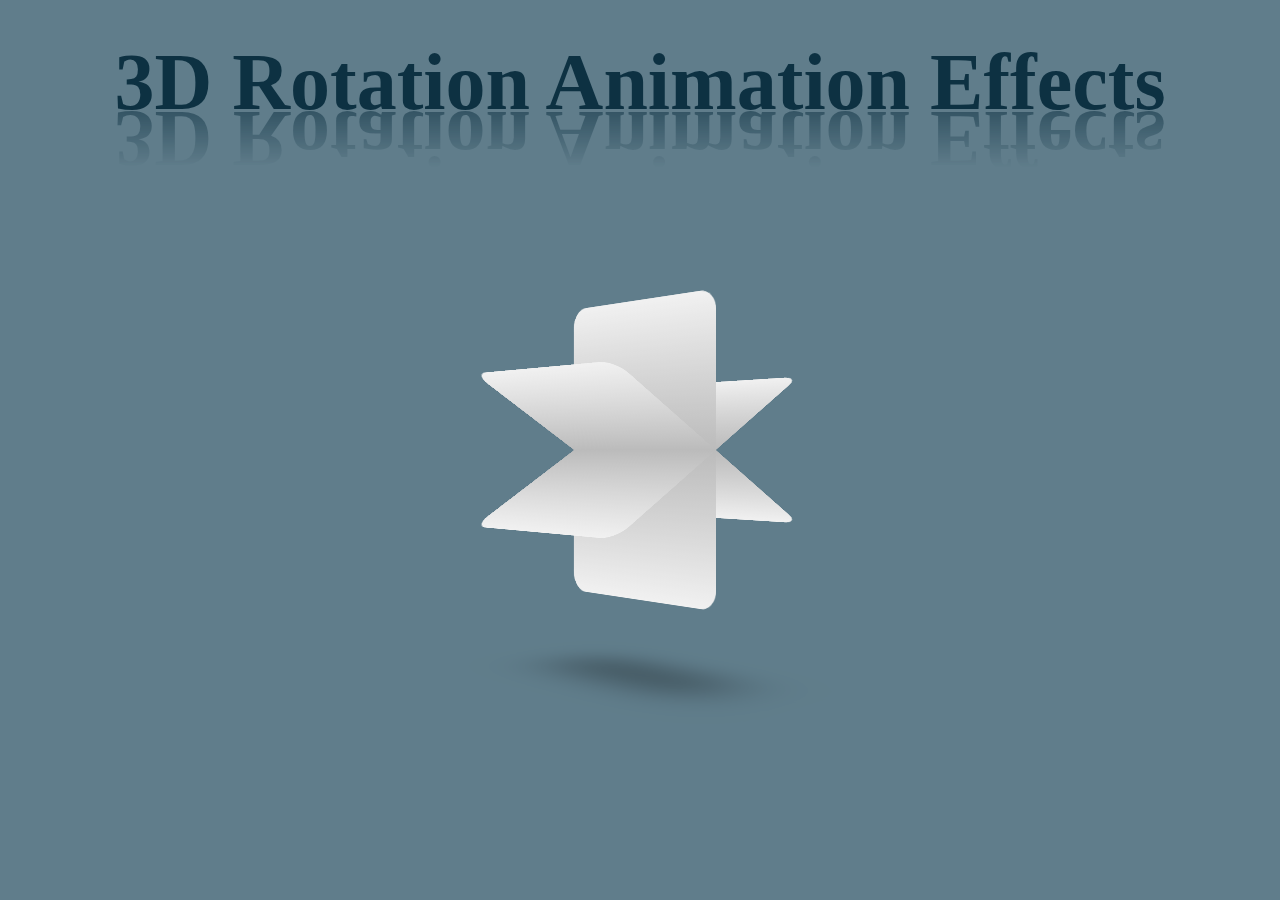
<file: 3DRotationAnimationEffects/index.html>
<!DOCTYPE html>
<html lang="en">

<head>
    <meta charset="UTF-8">
    <meta name="viewport" content="width=device-width, initial-scale=1.0">
    <title>3D Rotation Animation Effects</title>
    <link rel="stylesheet" href="./style.css">
</head>

<body>
    <div class="header">
        <h1>3D Rotation Animation Effects</h1>
    </div>
    <div class="box">
        <div>
            <span></span>
            <span></span>
            <span></span>
            <span></span>
        </div>
    </div>

</body>

</html>
</file>
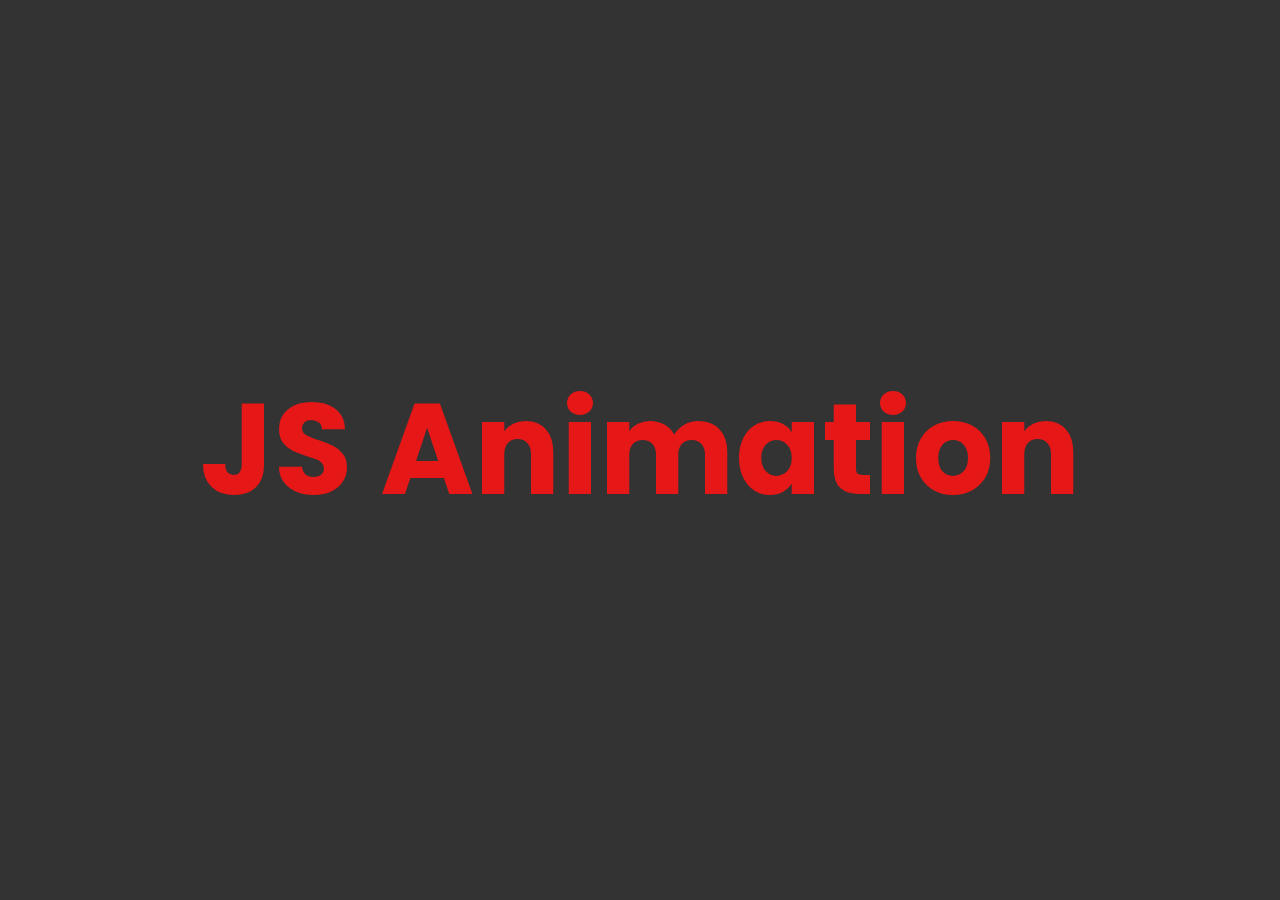
<file: AnimatedBackgroundImage/index.html>
<!DOCTYPE html>
<html lang="en">

<head>
    <meta charset="UTF-8">
    <meta name="viewport" content="width=device-width, initial-scale=1.0">
    <title>Animated Background Image</title>
    <link rel="stylesheet" href="./style.css" />
    <!-- <style>
        body {
            height: 100vh;
            width: 100%;
            background: url('https://img.freepik.com/free-photo/fuji-mountain-kawaguchiko-lake-morning-autumn-seasons-fuji-mountain-yamanachi-japan_335224-102.jpg?w=1060&t=st=1712760917~exp=1712761517~hmac=767541720f9d8b59d0a1ebf31272c13e6f20c5b89d027358aa76444a76a78204');
            background-attachment: fixed;
            background-position: center;
            background-repeat: no-repeat;
            background-size: cover;
        }
    </style> -->
</head>

<body>
    <section>
        <h2>JS Animation</h2>
        <div class="banner">
            <div class="blocks"></div>
        </div>
    </section>
    <script>
        const banner = document.getElementsByClassName('banner')[0];
        const blocks = document.getElementsByClassName('blocks');
        for (var i = 1; i < 400; i++) {
            banner.innerHTML += `<div class="blocks"></div>`;
            blocks[i].style.animationDelay = `${i * 0.05}s`;
        }
    </script>
</body>

</html>
</file>
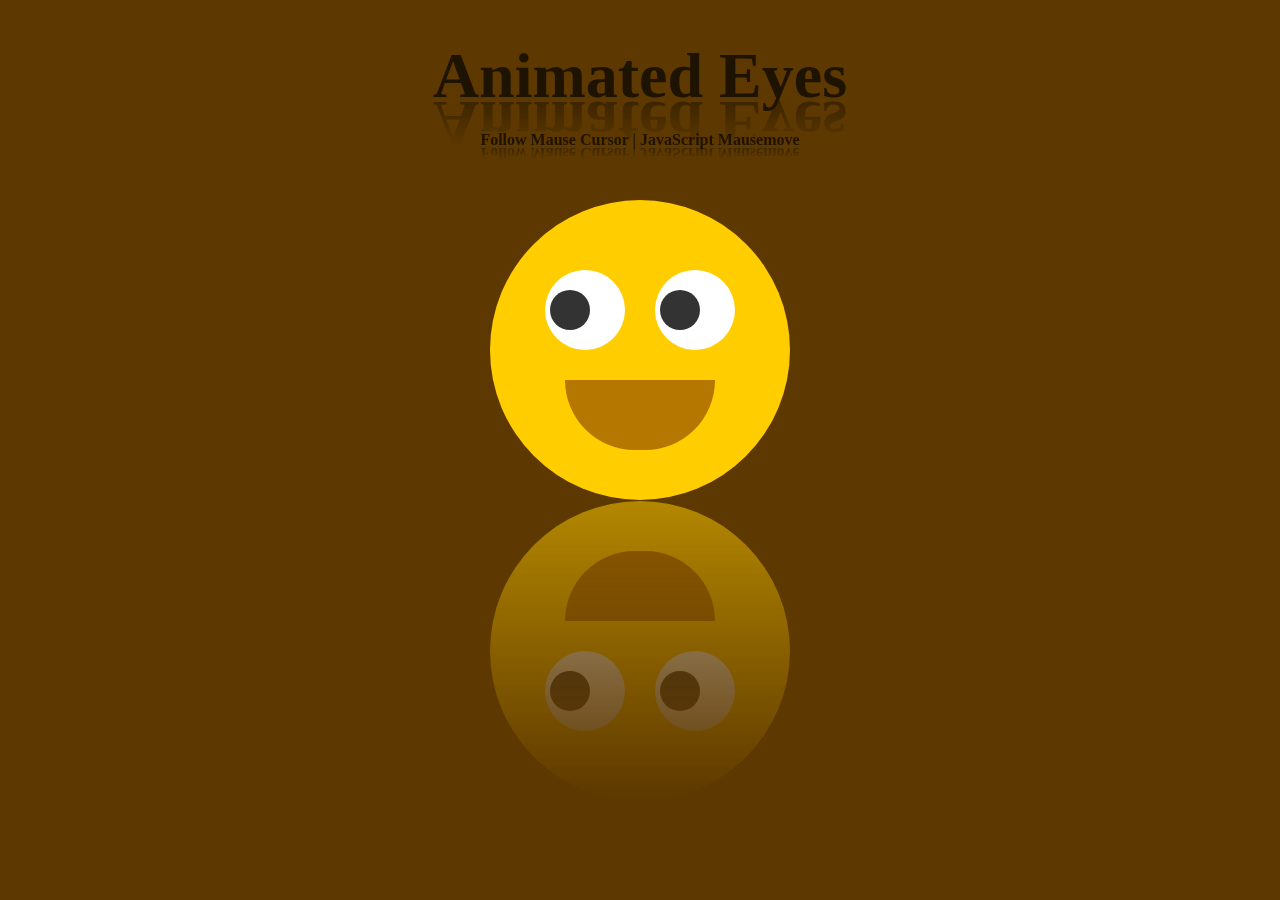
<file: AnimatedEyes/index.html>
<!DOCTYPE html>
<html lang="en">

<head>
    <meta charset="UTF-8">
    <meta name="viewport" content="width=device-width, initial-scale=1.0">
    <title> Animated Eyes</title>
    <link rel="stylesheet" href="./style.css" />
</head>

<body>
    <div class="header">
        <h1>Animated Eyes</h1>
        <p>Follow Mause Cursor | JavaScript Mausemove</p>
    </div>
    <div class="face">
        <div class="eyes">
            <div class="eye"></div>
            <div class="eye"></div>
        </div>
    </div>

    <script>
        document.querySelector('body').addEventListener('mousemove', eyeball);
        function eyeball() {
            var eye = document.querySelectorAll('.eye');
            eye.forEach(function (eye) {
                let x = (eye.getBoundingClientRect().left) + (eye.clientWidth / 2);
                let y = (eye.getBoundingClientRect().top) + (eye.clientHeight / 2);
                let radian = Math.atan2(event.pageX - x, event.pageY - y);
                let rot = (radian * (180 / Math.PI) * -1) + 270;
                eye.style.transform = 'rotate(' + rot + 'deg)'
            })
        }
    </script>

</body>

</html>
</file>
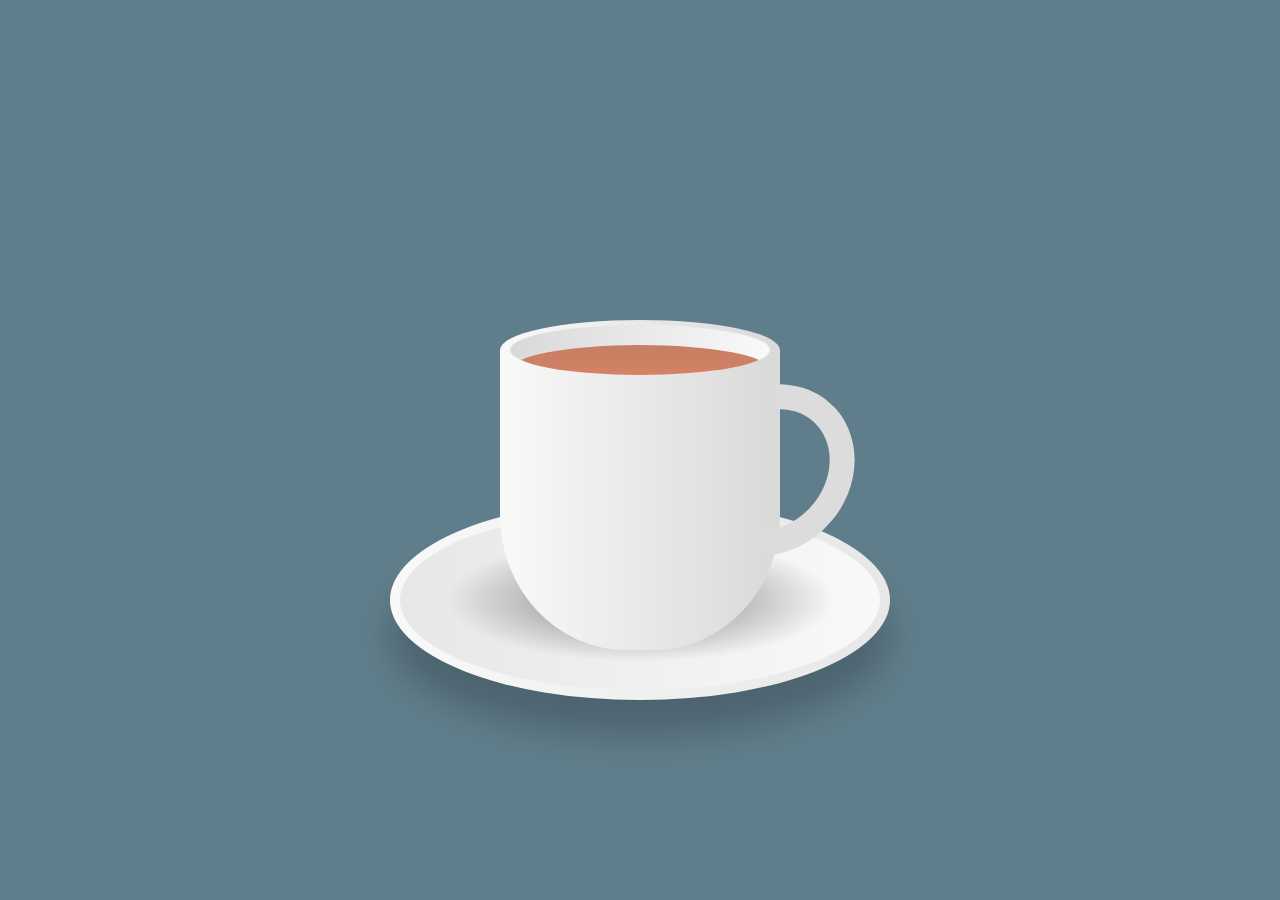
<file: AnimatedHotCupofTea/index.html>
<!DOCTYPE html>
<html lang="en">

<head>
    <meta charset="UTF-8">
    <meta name="viewport" content="width=device-width, initial-scale=1.0">
    <title>Animated Hot Cup of Tea</title>
    <link rel="stylesheet" href="./style.css">
</head>

<body>
    <div class="container" draggable="true">
        <div class="plate"></div>
        <div class="cup">
            <div class="top">
                <div class="vapour">
                    <span style="--i:1;"></span>
                    <span style="--i:3;"></span>
                    <span style="--i:16;"></span>
                    <span style="--i:5;"></span>
                    <span style="--i:13;"></span>
                    <span style="--i:20;"></span>
                    <span style="--i:6;"></span>
                    <span style="--i:7;"></span>
                    <span style="--i:10;"></span>
                    <span style="--i:8;"></span>
                    <span style="--i:17;"></span>
                    <span style="--i:11;"></span>
                    <span style="--i:12;"></span>
                    <span style="--i:2;"></span>
                    <span style="--i:14;"></span>
                    <span style="--i:9;"></span>
                    <span style="--i:15;"></span>
                    <span style="--i:4;"></span>
                    <span style="--i:19;"></span>
                    <span style="--i:18;"></span>
                </div>
                <div class="circle">
                    <div class="tea"></div>
                </div>
            </div>
            <div class="handle">

            </div>
        </div>
    </div>
</body>

</html>
</file>
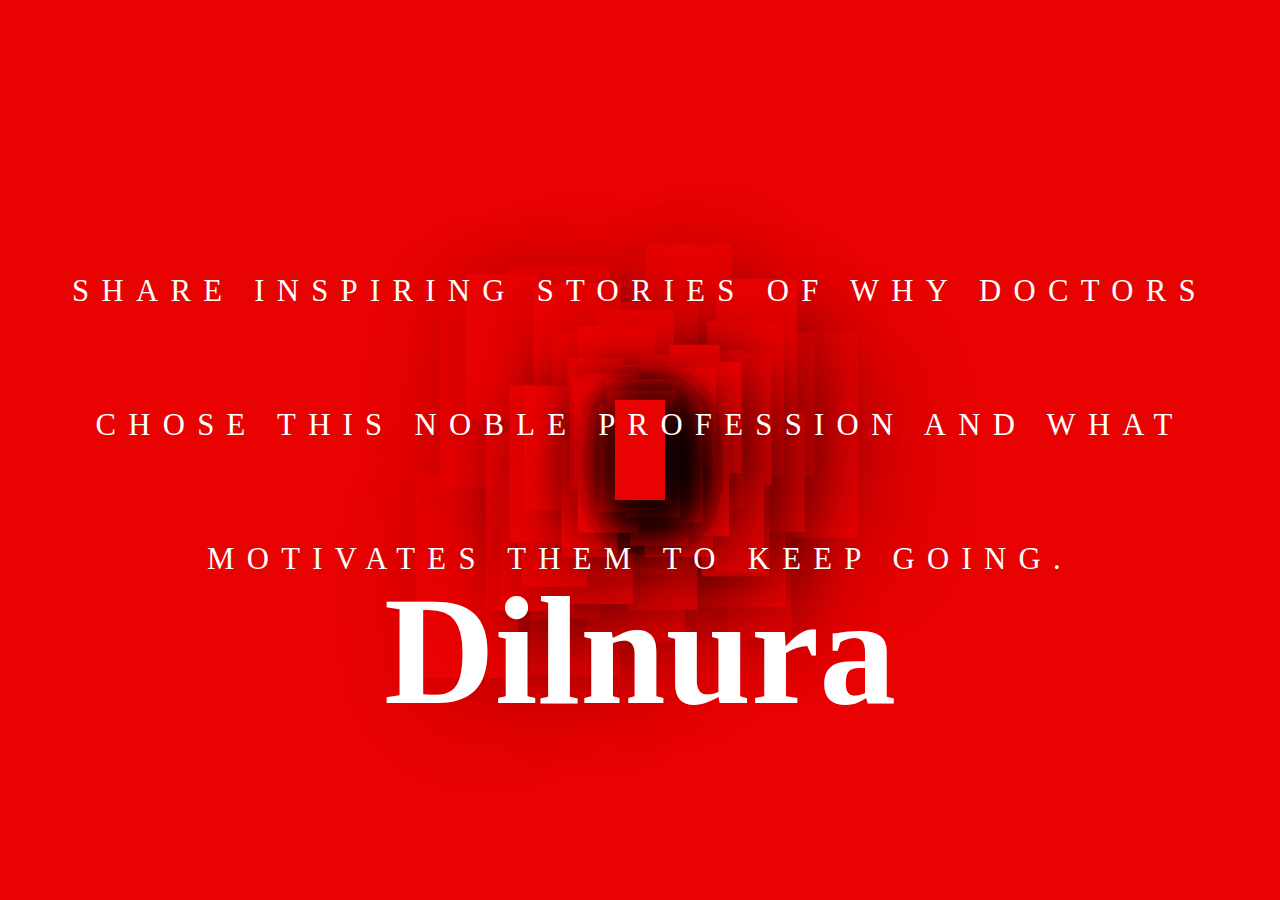
<file: BackgroundAnimationEffect/index.html>
<!DOCTYPE html>
<html lang="en">

<head>
    <meta charset="UTF-8">
    <meta name="viewport" content="width=device-width, initial-scale=1.0">
    <title>Animation Background Effect</title>
    <link rel="stylesheet" href="./style.css">
</head>

<body>
    <div class="container">
        <h2><span>Share inspiring stories of why doctors chose this noble profession and what motivates them to keep going.</span> <br>Dilnura</h2>
    </div>

    <script src="./anime.min.js"></script>
    <script>
        const container = document.querySelector('.container');
        for (var i = 0; i <= 100; i++) {
            const block = document.createElement('div');
            block.classList.add('block');
            container.appendChild(block);
        }

        function animateBlock() {
            anime({
                targets: '.block',
                translateX: function () {
                    return anime.random(-700, 700)
                },
                translateY: function () {
                    return anime.random(-500, 500)
                },
                scale: function () {
                    return anime.random(1, 5)
                },
                easing: 'linear',
                duration: 3000,
                delay: anime.stagger(10),
                complete: animateBlock,
            })
        }
        animateBlock();
    </script>
</body>

</html>
</file>
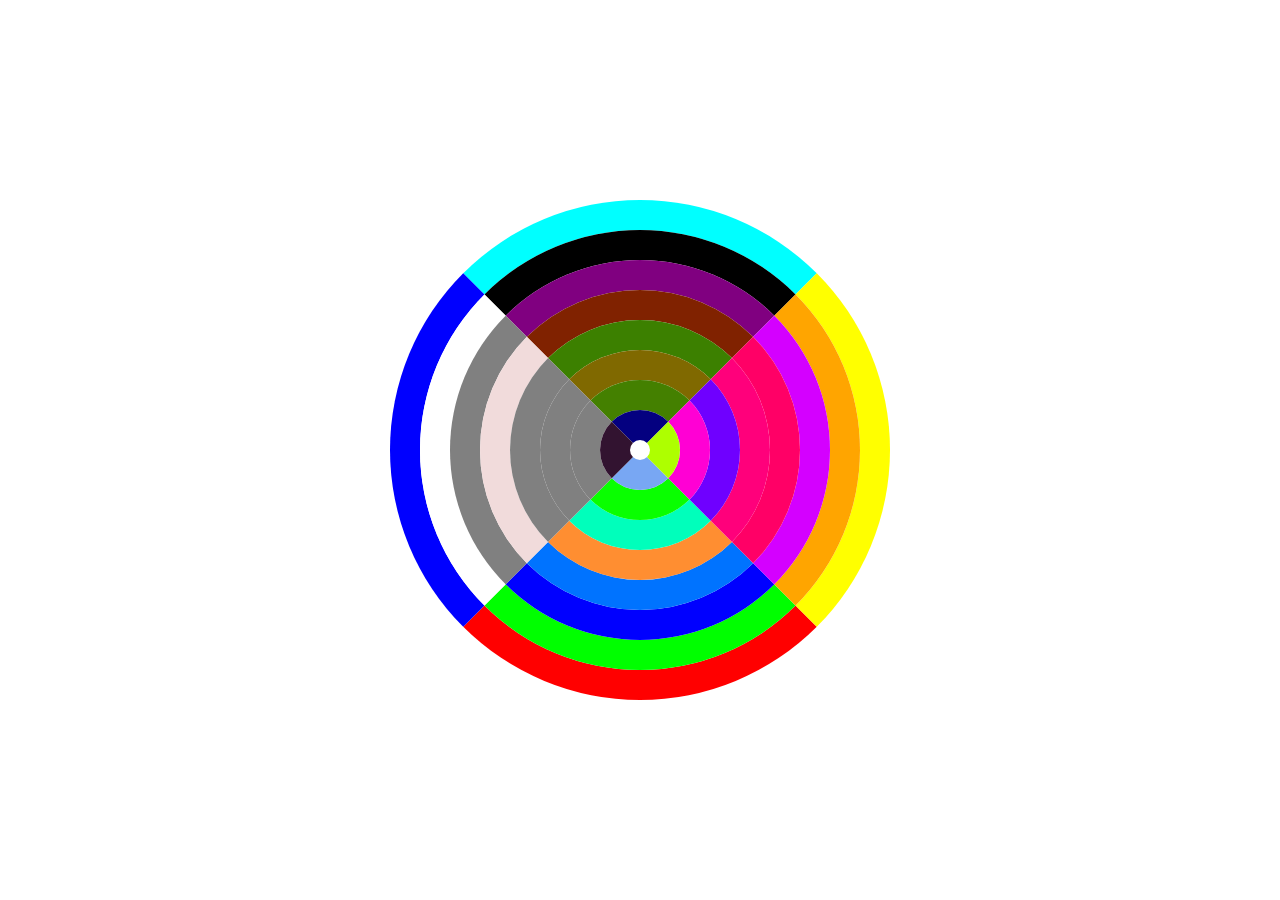
<file: ColorfullSpinner/index.html>
<!DOCTYPE html>
<html lang="en">

<head>
    <meta charset="UTF-8">
    <meta name="viewport" content="width=device-width, initial-scale=1.0">
    <title>Document</title>
    <link rel="stylesheet" href="./style.css">
</head>

<body>
    <div class="container">
        <span></span>
        <span></span>
        <span></span>
        <span></span>
        <span></span>
        <span></span>

        <span></span>
        <span></span>

    </div>

</body>

</html>
</file>
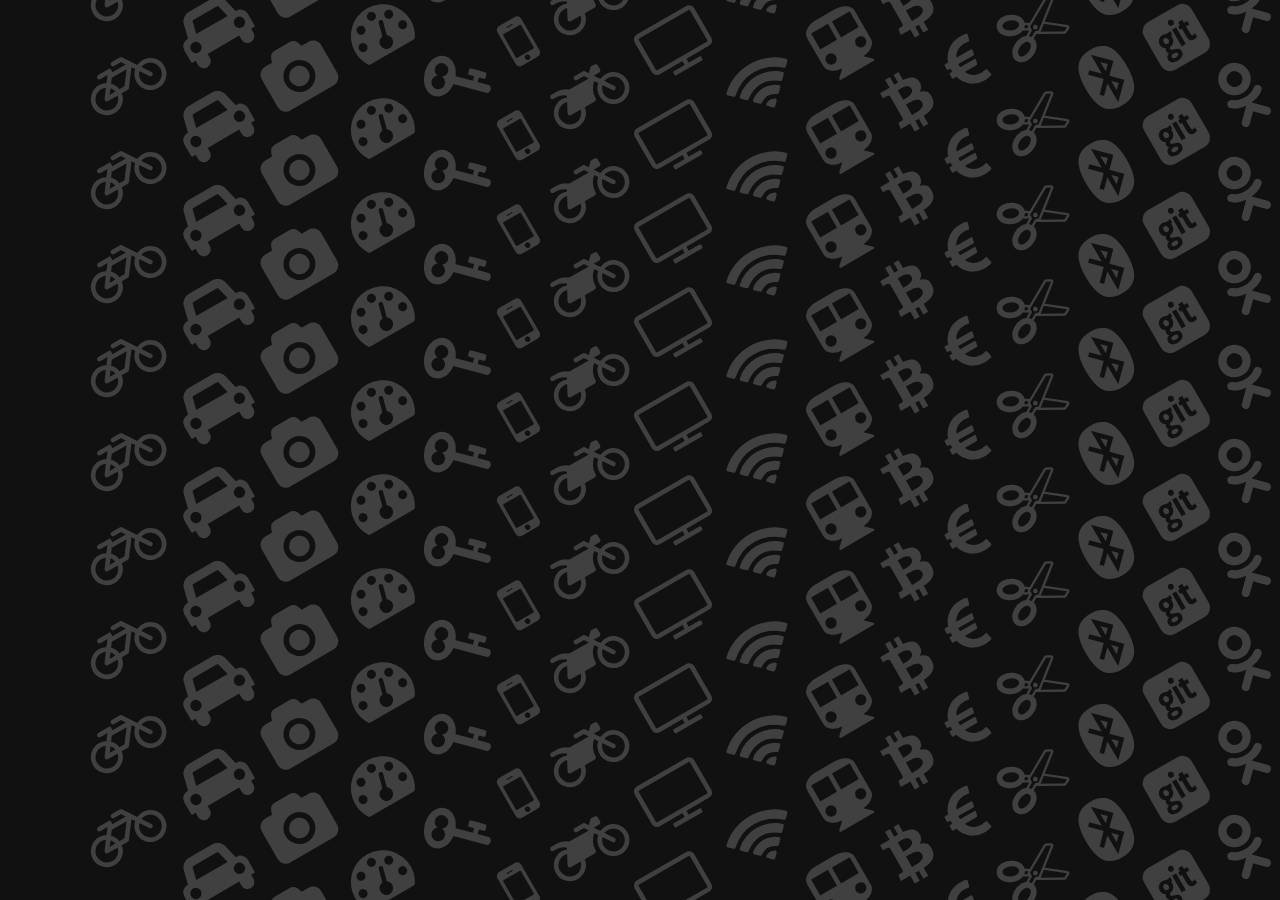
<file: IconBackgroundAnimationEffect/index.html>
<!DOCTYPE html>
<html lang="en">

<head>
    <meta charset="UTF-8">
    <meta name="viewport" content="width=device-width, initial-scale=1.0">
    <title>Font Awsome Icon Background Animation</title>
    <link rel="stylesheet" href="./style.css">
    <link href="https://maxcdn.bootstrapcdn.com/font-awesome/4.2.0/css/font-awesome.min.css" rel="stylesheet">


</head>

<body>
    <section>
        <div class="row">
            <div>
                <i class="fa fa-bicycle" aria-hidden="true"></i>
                <i class="fa fa-car" aria-hidden="true"></i>
                <i class="fa fa-camera" aria-hidden="true"></i>
                <i class="fa fa-tachometer" aria-hidden="true"></i>
                <i class="fa fa-key" aria-hidden="true"></i>
                <i class="fa fa-mobile" aria-hidden="true"></i>
                <i class="fa fa-motorcycle" aria-hidden="true"></i>
                <i class="fa fa-television" aria-hidden="true"></i>
                <i class="fa fa-wifi" aria-hidden="true"></i>
                <i class="fa fa-subway" aria-hidden="true"></i>
                <i class="fa fa-btc" aria-hidden="true"></i>
                <i class="fa fa-eur" aria-hidden="true"></i>
                <i class="fa fa-scissors" aria-hidden="true"></i>
                <i class="fa fa-bluetooth" aria-hidden="true"></i>
                <i class="fa fa-git-square" aria-hidden="true"></i>
                <i class="fa fa-odnoklassniki" aria-hidden="true"></i>
                <i class="fa fa-usb" aria-hidden="true"></i>
                <i class="fa fa-sun-o" aria-hidden="true"></i>
                <i class="fa fa-rss" aria-hidden="true"></i>
                <i class="fa fa-id-card-o" aria-hidden="true"></i>
            </div>


            <div>
                <i class="fa fa-bicycle" aria-hidden="true"></i>
                <i class="fa fa-car" aria-hidden="true"></i>
                <i class="fa fa-camera" aria-hidden="true"></i>
                <i class="fa fa-tachometer" aria-hidden="true"></i>
                <i class="fa fa-key" aria-hidden="true"></i>
                <i class="fa fa-mobile" aria-hidden="true"></i>
                <i class="fa fa-motorcycle" aria-hidden="true"></i>
                <i class="fa fa-television" aria-hidden="true"></i>
                <i class="fa fa-wifi" aria-hidden="true"></i>
                <i class="fa fa-subway" aria-hidden="true"></i>
                <i class="fa fa-btc" aria-hidden="true"></i>
                <i class="fa fa-eur" aria-hidden="true"></i>
                <i class="fa fa-scissors" aria-hidden="true"></i>
                <i class="fa fa-bluetooth" aria-hidden="true"></i>
                <i class="fa fa-git-square" aria-hidden="true"></i>
                <i class="fa fa-odnoklassniki" aria-hidden="true"></i>
                <i class="fa fa-usb" aria-hidden="true"></i>
                <i class="fa fa-sun-o" aria-hidden="true"></i>
                <i class="fa fa-rss" aria-hidden="true"></i>
                <i class="fa fa-id-card-o" aria-hidden="true"></i>
            </div>
        </div>

    </section>
    <script>
        const section = document.getElementsByTagName('section')[0];
        const row = document.getElementsByClassName('row');
        for (var i = 0; i < 20; i++) {
            section.innerHTML += `

        <div class="row">
            <div>
                <i class="fa fa-bicycle" aria-hidden="true"></i>
                <i class="fa fa-car" aria-hidden="true"></i>
                <i class="fa fa-camera" aria-hidden="true"></i>
                <i class="fa fa-tachometer" aria-hidden="true"></i>
                <i class="fa fa-key" aria-hidden="true"></i>
                <i class="fa fa-mobile" aria-hidden="true"></i>
                <i class="fa fa-motorcycle" aria-hidden="true"></i>
                <i class="fa fa-television" aria-hidden="true"></i>
                <i class="fa fa-wifi" aria-hidden="true"></i>
                <i class="fa fa-subway" aria-hidden="true"></i>
                <i class="fa fa-btc" aria-hidden="true"></i>
                <i class="fa fa-eur" aria-hidden="true"></i>
                <i class="fa fa-scissors" aria-hidden="true"></i>
                <i class="fa fa-bluetooth" aria-hidden="true"></i>
                <i class="fa fa-git-square" aria-hidden="true"></i>
                <i class="fa fa-odnoklassniki" aria-hidden="true"></i>
                <i class="fa fa-usb" aria-hidden="true"></i>
                <i class="fa fa-sun-o" aria-hidden="true"></i>
                <i class="fa fa-rss" aria-hidden="true"></i>
                <i class="fa fa-id-card-o" aria-hidden="true"></i>
            </div>


            <div>
                <i class="fa fa-bicycle" aria-hidden="true"></i>
                <i class="fa fa-car" aria-hidden="true"></i>
                <i class="fa fa-camera" aria-hidden="true"></i>
                <i class="fa fa-tachometer" aria-hidden="true"></i>
                <i class="fa fa-key" aria-hidden="true"></i>
                <i class="fa fa-mobile" aria-hidden="true"></i>
                <i class="fa fa-motorcycle" aria-hidden="true"></i>
                <i class="fa fa-television" aria-hidden="true"></i>
                <i class="fa fa-wifi" aria-hidden="true"></i>
                <i class="fa fa-subway" aria-hidden="true"></i>
                <i class="fa fa-btc" aria-hidden="true"></i>
                <i class="fa fa-eur" aria-hidden="true"></i>
                <i class="fa fa-scissors" aria-hidden="true"></i>
                <i class="fa fa-bluetooth" aria-hidden="true"></i>
                <i class="fa fa-git-square" aria-hidden="true"></i>
                <i class="fa fa-odnoklassniki" aria-hidden="true"></i>
                <i class="fa fa-usb" aria-hidden="true"></i>
                <i class="fa fa-sun-o" aria-hidden="true"></i>
                <i class="fa fa-rss" aria-hidden="true"></i>
                <i class="fa fa-id-card-o" aria-hidden="true"></i>
            </div>
        </div>
     `;

        }

        const icon = document.getElementsByTagName('i').addEventListener('click', function () {
            icon.style.color = '#0f0';
            console.log('Cicked!')
        })

    </script>
</body>

</html>
</file>
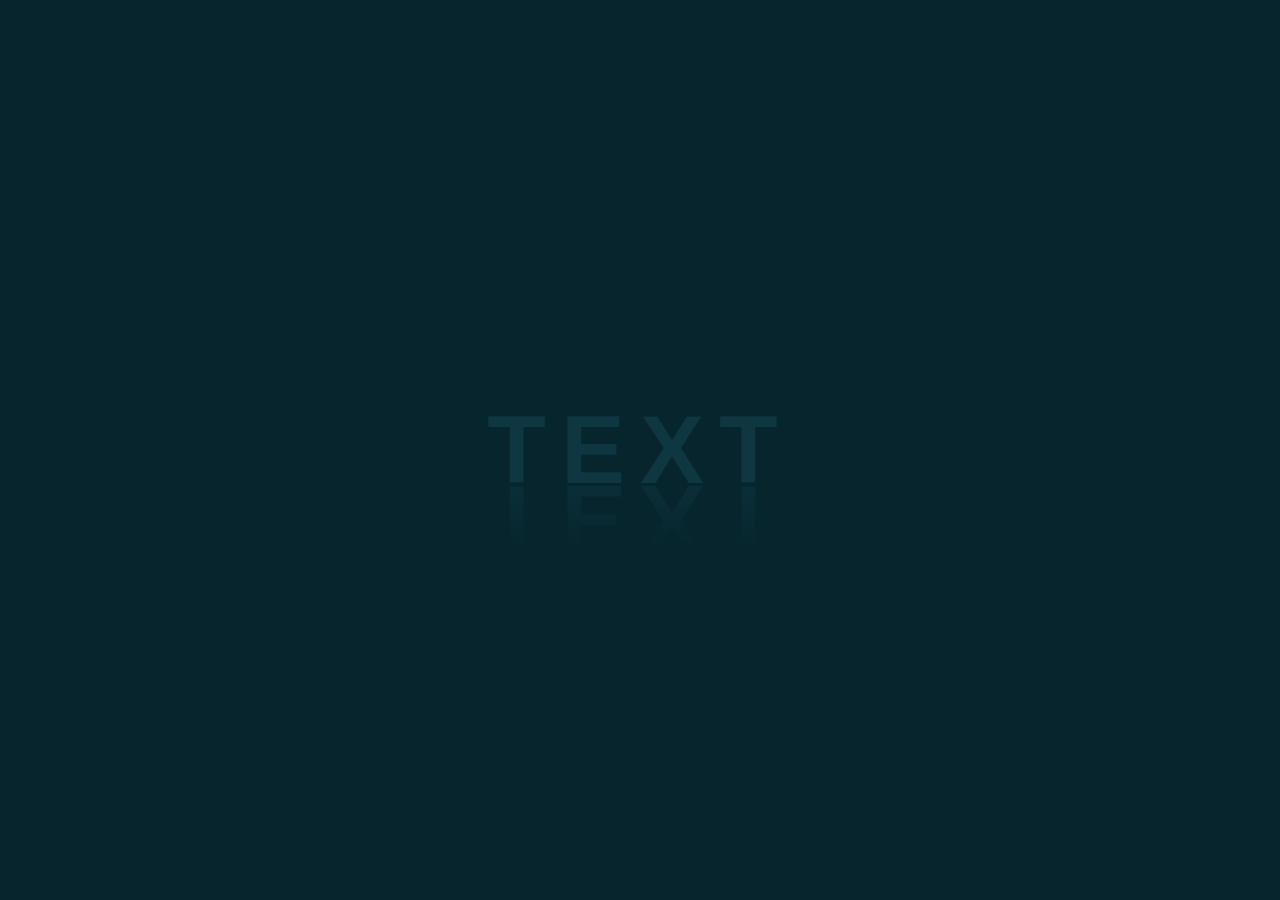
<file: LightTextAnimationEffect/index.html>
<!DOCTYPE html>
<html lang="en">

<head>
    <meta charset="UTF-8">
    <meta name="viewport" content="width=device-width, initial-scale=1.0">
    <title>Light Text Animation Effects</title>
    <link rel="stylesheet" href="./style.css">
</head>

<body>
    <h2 contenteditable="true">Text</h2>

</body>

</html>
</file>
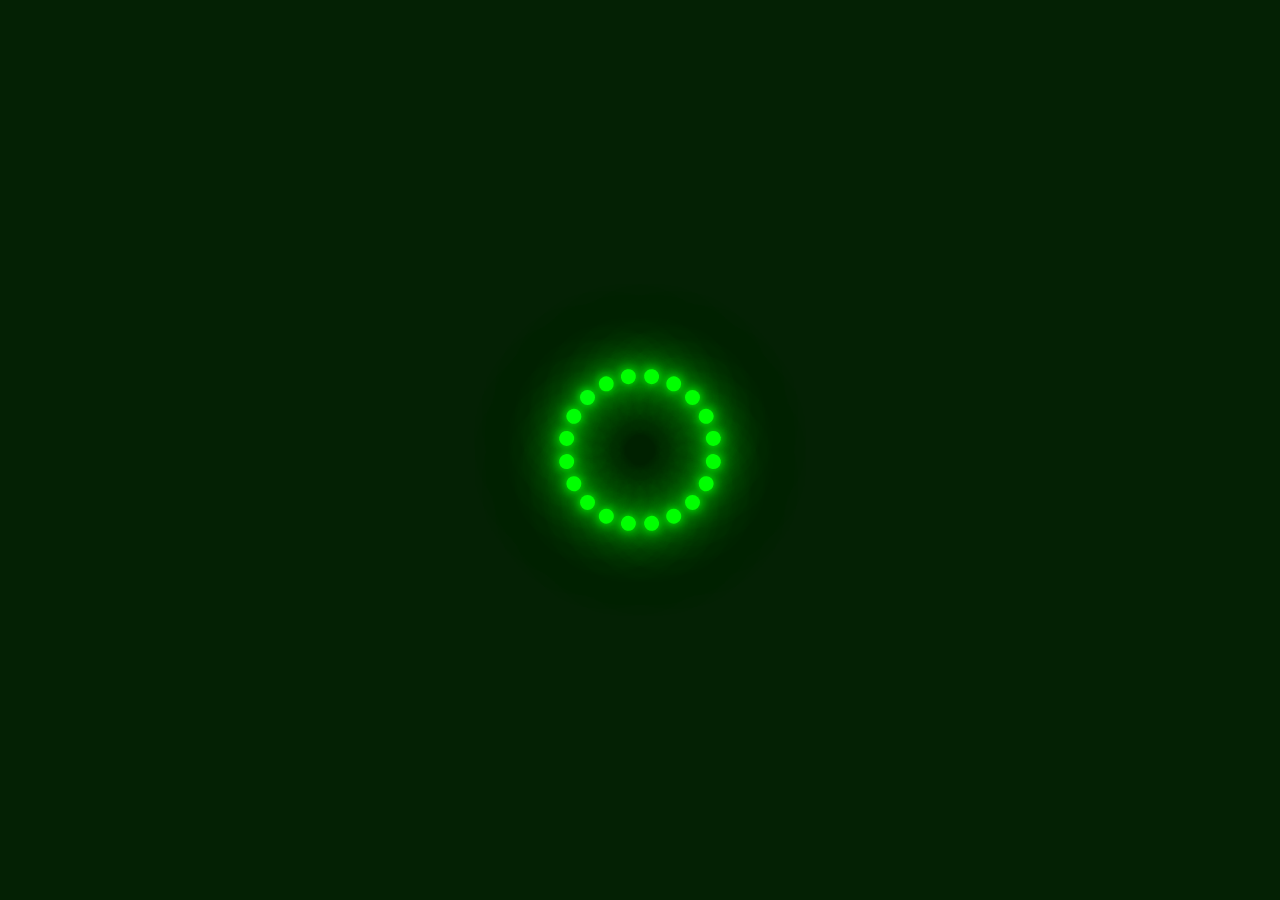
<file: LoadingAnimationEffects/index.html>
<!DOCTYPE html>
<html lang="en">

<head>
    <meta charset="UTF-8">
    <meta name="viewport" content="width=device-width, initial-scale=1.0">
    <title>Loading Animation Effects</title>
    <link rel="stylesheet" href="./style.css">
</head>

<body>
    <section>
        <div class="loader">
            <span style="--i:1;"></span>
            <span style="--i:2;"></span>
            <span style="--i:3;"></span>
            <span style="--i:4;"></span>
            <span style="--i:5;"></span>
            <span style="--i:6;"></span>
            <span style="--i:7;"></span>
            <span style="--i:8;"></span>
            <span style="--i:9;"></span>
            <span style="--i:10;"></span>
            <span style="--i:11;"></span>
            <span style="--i:12;"></span>
            <span style="--i:13;"></span>
            <span style="--i:14;"></span>
            <span style="--i:15;"></span>
            <span style="--i:16;"></span>
            <span style="--i:17;"></span>
            <span style="--i:18;"></span>
            <span style="--i:19;"></span>
            <span style="--i:20;"></span>
        </div>
    </section>

</body>

</html>
</file>
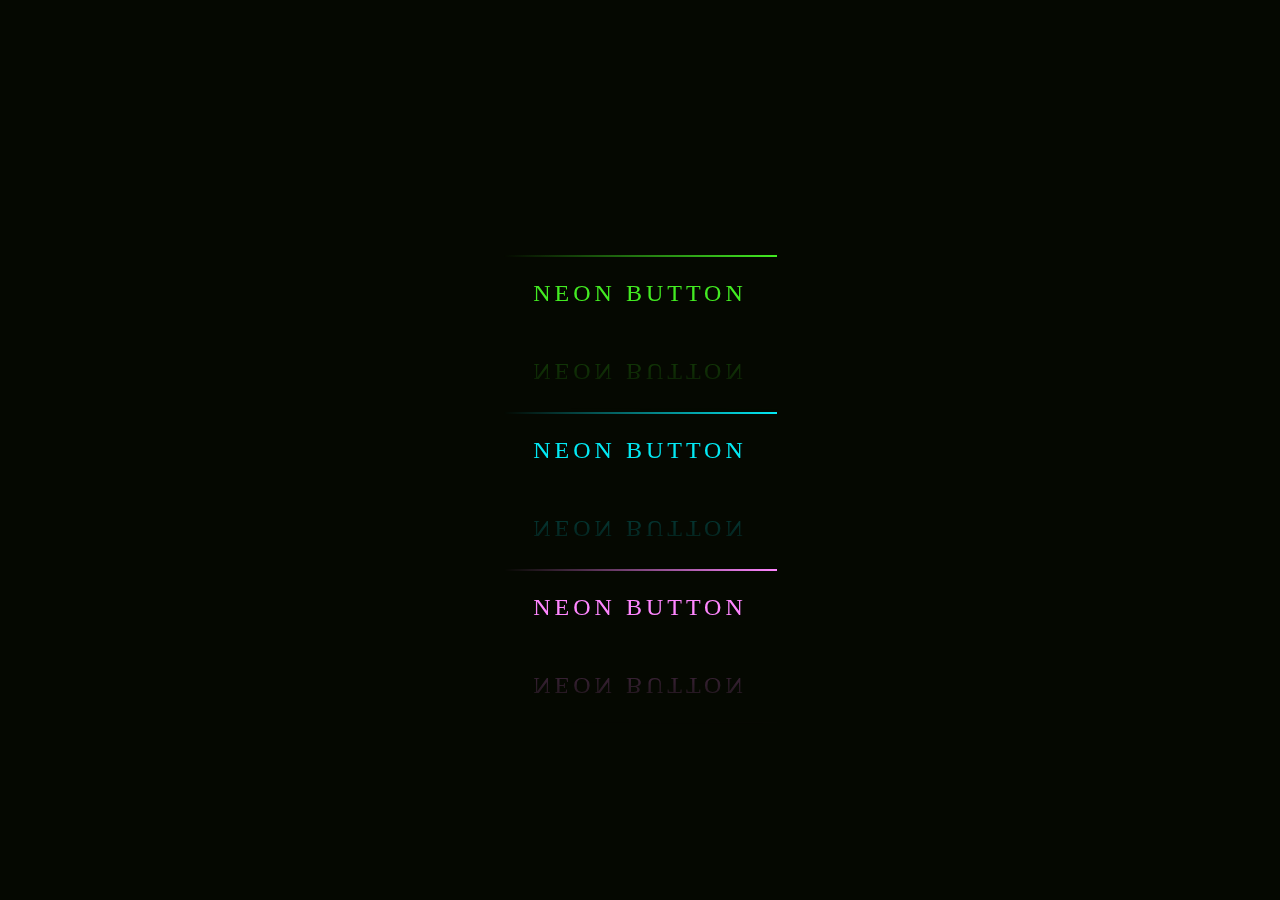
<file: NeonLightButtonAnimationEffects/index.html>
<!DOCTYPE html>
<html lang="en">

<head>
    <meta charset="UTF-8">
    <meta name="viewport" content="width=device-width, initial-scale=1.0">
    <title>Neon Light Button Animation Effects</title>
    <link rel="stylesheet" href="./style.css">

</head>

<body>
    <a href="#">
        <span></span>
        <span></span>
        <span></span>
        <span></span>
        Neon Button
    </a>
    <a href="#">
        <span></span>
        <span></span>
        <span></span>
        <span></span>
        Neon Button
    </a>
    <a href="#">
        <span></span>
        <span></span>
        <span></span>
        <span></span>
        Neon Button
    </a>

</body>

</html>
</file>
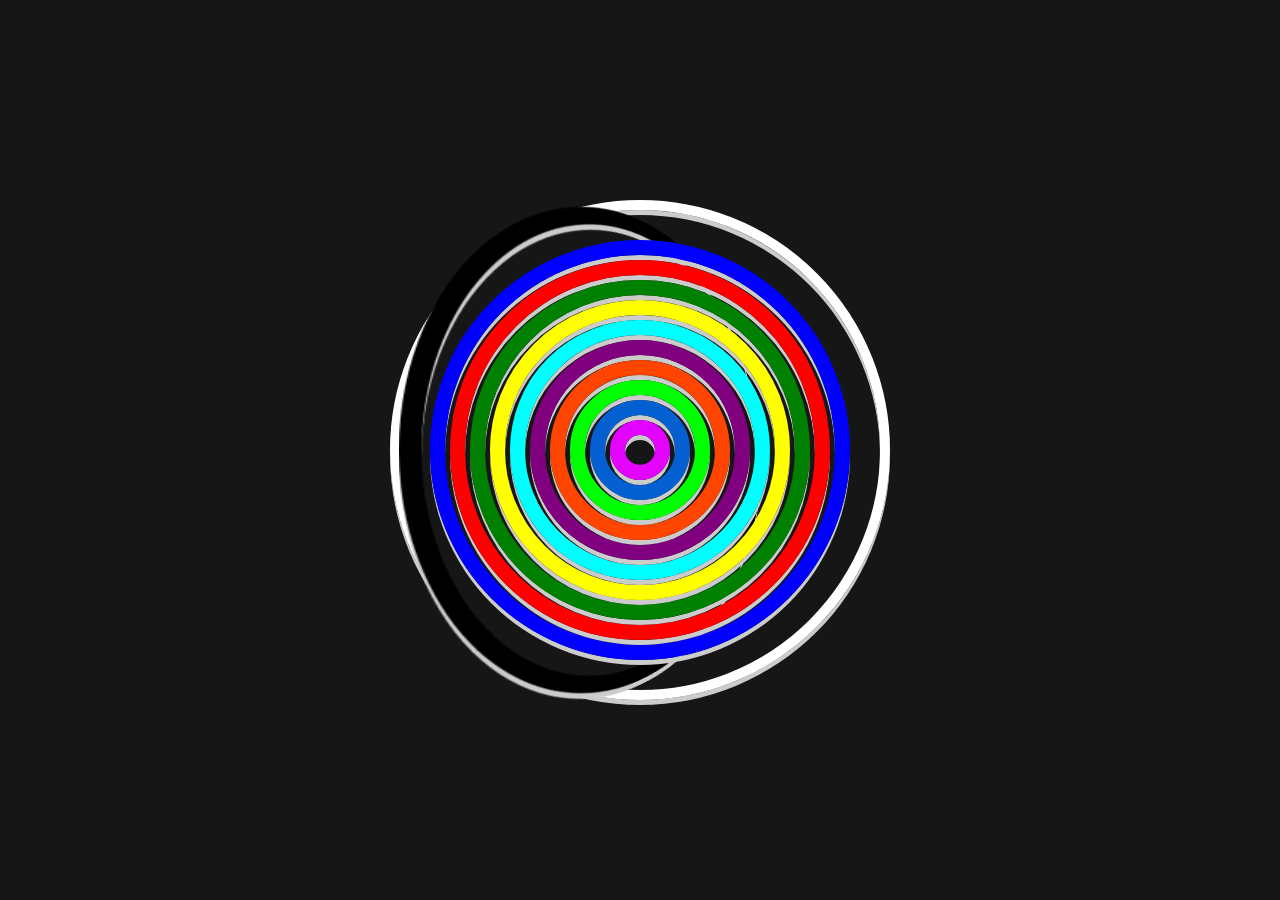
<file: NewtonPendulumCradleBalancer/index.html>
<!DOCTYPE html>
<html lang="en">

<head>
    <meta charset="UTF-8">
    <meta name="viewport" content="width=device-width, initial-scale=1.0">
    <title>Document</title>
    <link rel="stylesheet" href="./style.css">
</head>

<body>
    <div class="container">
        <span></span>
        <span></span>
        <span></span>
        <span></span>
        <span></span>
        <span></span>
        <span></span>
        <span></span>
        <span></span>
        <span></span>
        <span></span>
        <span></span>

    </div>

    <div class="sample"></div>
</body>

</html>
</file>
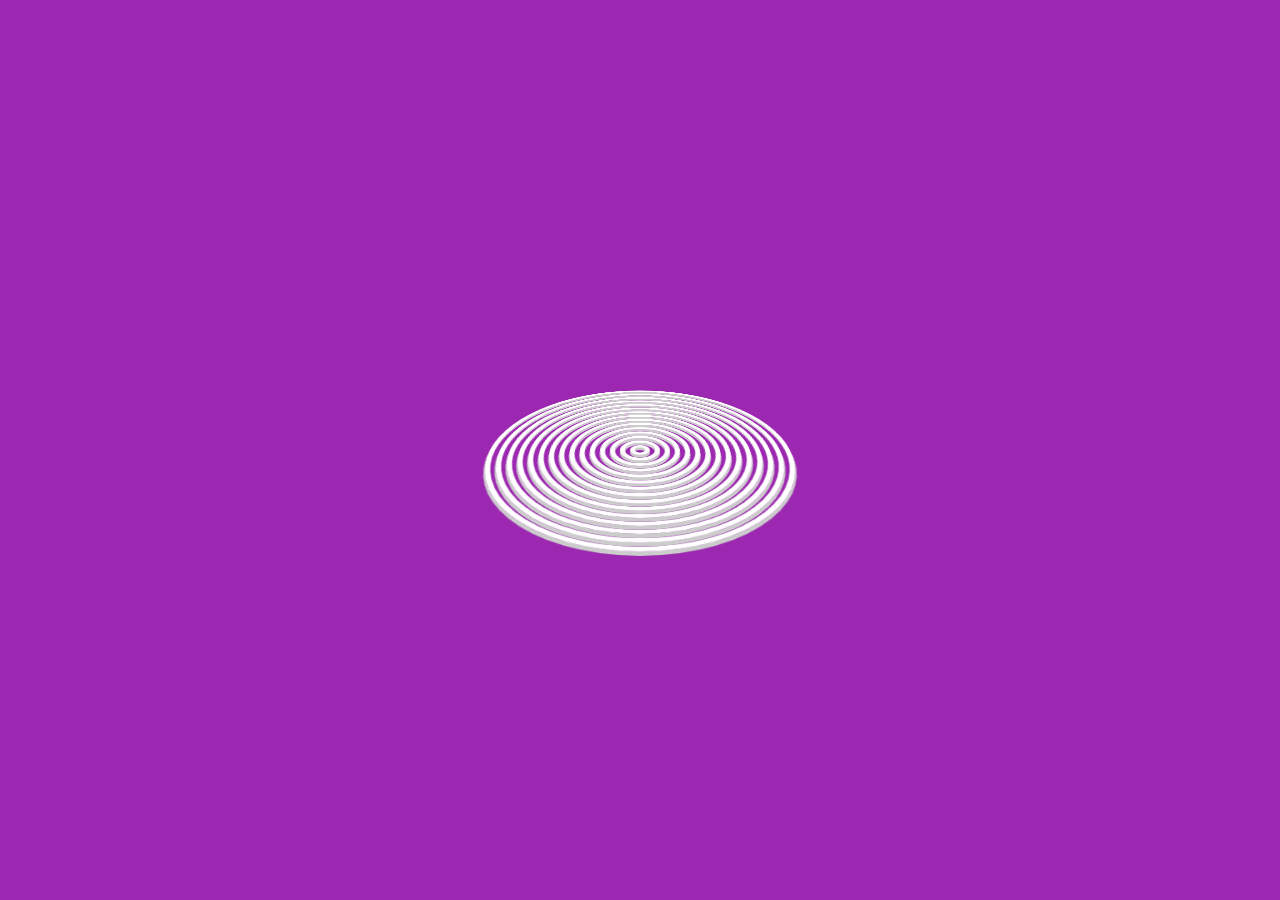
<file: WavyCircleLoader/index.html>
<!DOCTYPE html>
<html lang="en">

<head>
    <meta charset="UTF-8">
    <meta name="viewport" content="width=device-width, initial-scale=1.0">
    <title>3D Wavy Circle Loader</title>
    <link rel="stylesheet" href="./style.css">
</head>

<body>
    <div class="loader">

        <span></span>
        <span></span>
        <span></span>
        <span></span>
        <span></span>
        <span></span>
        <span></span>
        <span></span>
        <span></span>
        <span></span>
        <span></span>
        <span></span>
        <span></span>
        <span></span>
        <span></span>

    </div>

</body>

</html>
</file>
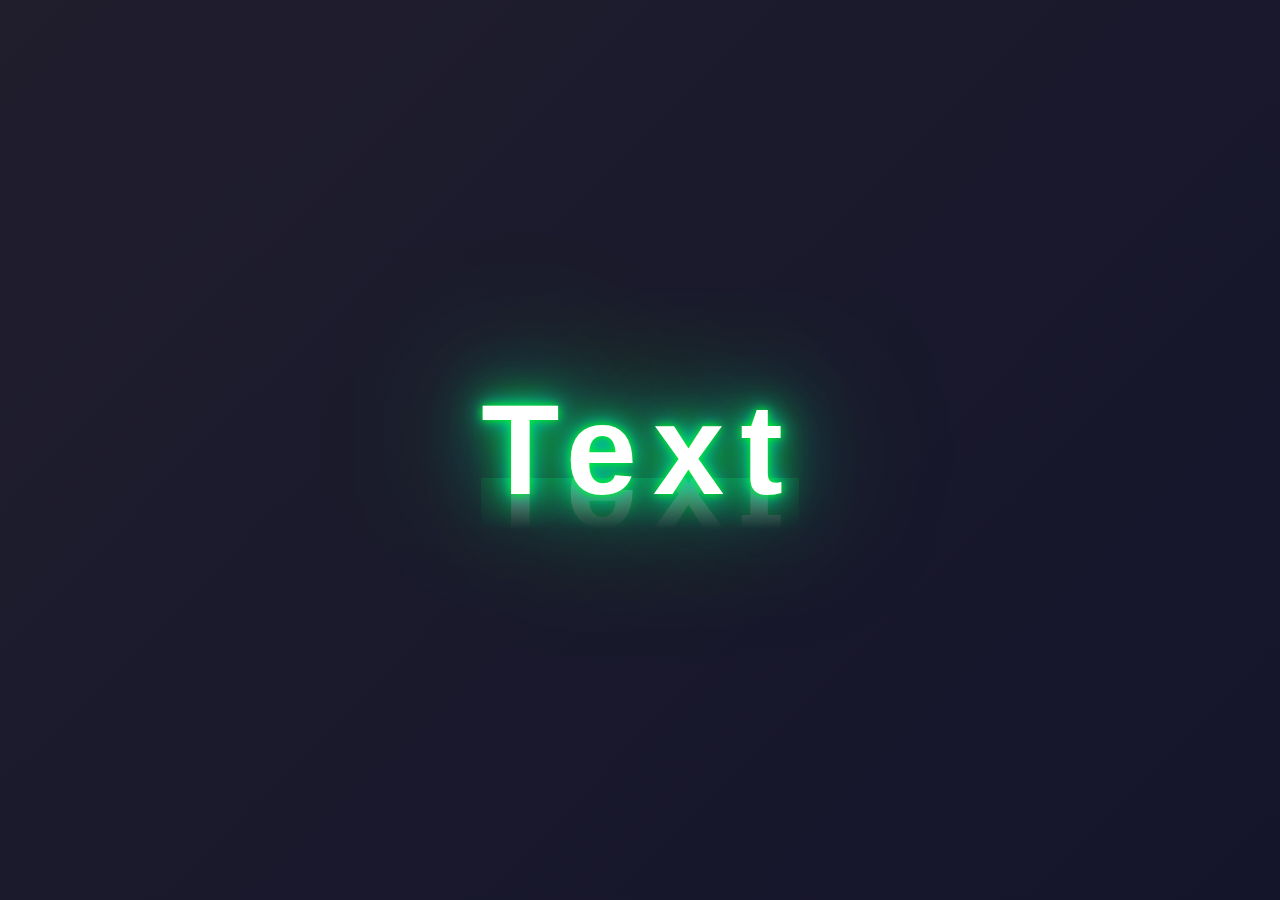
<file: LightTextAnimationEffect/practics.html>
<!DOCTYPE html>
<html lang="en">

<head>
    <meta charset="UTF-8">
    <meta name="viewport" content="width=device-width, initial-scale=1.0">
    <title>Practics</title>
    <style>
        * {
            padding: 0;
            margin: 0;
            box-sizing: border-box;
        }

        .wrapper {
            min-width: 100vw;
            min-height: 100vh;
            background: linear-gradient(135deg, rgb(32, 30, 45), rgb(20, 20, 43));
            display: flex;
            align-items: center;
            justify-content: center;
        }

        .wrapper h1 {
            position: relative;
            letter-spacing: 15px;
            font-size: 8rem;
            font-family: Arial, Helvetica, sans-serif;
            color: #fff;
            text-shadow: 0 0 10px #0f0, 0 0 20px #03bcf4, 0 0 40px #0f0,
                0 0 80px #03bcf4, 0 0 160px #0f0;
            ;
            letter-spacing: 1rem;
            outline: none;
            -webkit-box-reflect: below 1px linear-gradient(transparent, #0008);
            line-height: 0.4em;
            animation: anime 5s linear infinite;
        }

        @keyframes anime {
            0% {
                filter: hue-rotate(360deg);
                /* color: transparent; */
            }

        }
    </style>
</head>

<body>
    <div class="wrapper">
        <h1 contenteditable="true">Text</h1>
    </div>

</body>

</html>
</file>
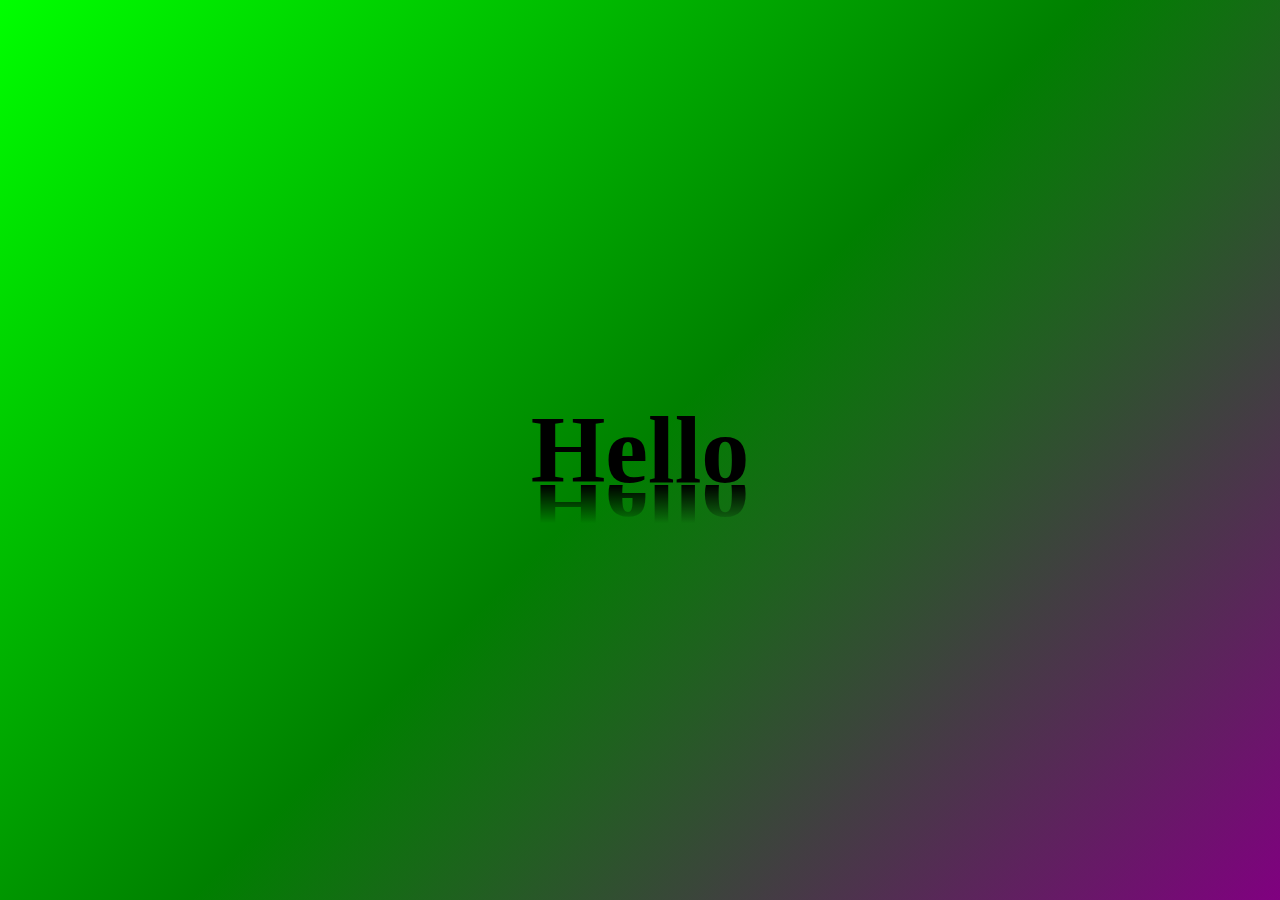
<file: LightTextAnimationEffect/practics2.html>
<!DOCTYPE html>
<html lang="en">

<head>
    <meta charset="UTF-8">
    <meta name="viewport" content="width=device-width, initial-scale=1.0">
    <title>Practics 2</title>
    <style>
        * {
            padding: 0;
            margin: 0;
            box-sizing: border-box;
        }

        body {
            min-height: 100vh;
            min-width: 100vw;
            background: linear-gradient(135deg, lime, green, purple);
            display: flex;
            align-items: center;
            justify-content: center;
        }

        body h1 {
            text-align: center;
            font-size: 6rem;
            -webkit-box-reflect: below 1rem linear-gradient(transparent, #008);
            line-height: 0.4em;

        }
    </style>
</head>

<body>
    <h1 contenteditable="true">Hello</h1>

</body>

</html>
</file>
<file: 3DRotationAnimationEffects/style.css>
body {
  margin: 0;
  padding: 0;
  background: #607d8b;
}

.header {
  display: flex;
  align-items: center;
  justify-content: center;
}

.header h1 {
  text-align: center;
  color: #0d3142;
  font-weight: bold;
  font-size: 5rem;
  -webkit-box-reflect: below 1px linear-gradient(transparent, #0008);
  line-height: 0.7em;
  animation: anima 5s linear infinite;
}
.box {
  position: absolute;
  top: calc(50% - 150px);
  left: calc(50% - 100px);
  transform: perspective(1000px) rotateY(-45deg);
  width: 200px;
  height: 300px;
  transform-style: preserve-3d;
}

.box::before {
  content: "";
  position: absolute;
  bottom: -100px;
  left: 0;
  width: 100%;
  height: 50px;
  background: #000;
  filter: blur(40px);
  opacity: 0.5;
  transform: rotateX(90deg);
}

.box div {
  position: absolute;
  top: 0;
  left: 0;
  width: 100%;
  height: 100%;
  transform-style: preserve-3d;
  animation: animate 5s linear infinite;
}

.box div span {
  position: absolute;
  top: 0;
  left: 0;
  display: block;
  width: 100%;
  height: 100%;
  background: linear-gradient(0deg, #f1f1f1, #bbb, #f1f1f1);
  border-radius: 20px;
}

.box div span:nth-child(1) {
  transform: rotateX(0deg);
}

.box div span:nth-child(2) {
  transform: rotateX(60deg);
}

.box div span:nth-child(3) {
  transform: rotateX(-60deg);
}

.box div span :nth-child(4) {
  transform: rotateX(90deg);
}

@keyframes animate {
  0% {
    transform: perspective(1000px) rotateX(-0deg);
  }
  100% {
    transform: perspective(1000px) rotateX(-359deg);
  }
}

@keyframes anime {
  0%,
  18%,
  20%,
  50.1%,
  60%,
  65.1%,
  80%,
  90.1%,
  92% {
    color: #0e3742;
    text-shadow: none;
  }
  18.1%,
  20.1%,
  30%,
  50%,
  60.1%,
  65%,
  80.1%,
  90%,
  92.1%,
  100% {
    color: #fff;
    text-shadow: 0 0 10px #03bcf4, 0 0 20px #03bcf4, 0 0 40px #03bcf4,
      0 0 80px #03bcf4, 0 0 160px #03bcf4;
  }
}
</file>
<file: AnimatedBackgroundImage/style.css>
@import url("https://fonts.googleapis.com/css2?family=Poppins:ital,wght@0,100;0,200;0,300;0,400;0,500;0,600;0,700;0,800;0,900;1,100;1,200;1,300;1,400;1,500;1,600;1,700;1,800;1,900&display=swap");

* {
  margin: 0;
  padding: 0;
  box-sizing: border-box;
  font-family: "Poppins", sans-serif;
}

section {
  position: relative;
  width: 100%;
  height: 100vh;
  background: #333;
}

section h2 {
  position: relative;
  width: 100%;
  height: 100vh;
  text-align: center;
  line-height: 100vh;
  font-size: 10vw;
  color: #e51717;
  font-weight: 700;
}

.banner {
  position: absolute;
  top: 0;
  left: 0;
  width: 100%;
  height: 100%;
  display: flex;
  overflow: hidden;
  flex-wrap: wrap;

  animation: anime 0.75s ease-in-out forwards;
}

@keyframes anime {
  0% {
    background: url("https://img.freepik.com/free-photo/fuji-mountain-kawaguchiko-lake-morning-autumn-seasons-fuji-mountain-yamanachi-japan_335224-102.jpg?w=1060&t=st=1712760917~exp=1712761517~hmac=767541720f9d8b59d0a1ebf31272c13e6f20c5b89d027358aa76444a76a78204");
    background-position: center;
    background-attachment: fixed;
    background-repeat: no-repeat;
    background-size: cover;
  }
  50% {
    background: url("https://img.freepik.com/free-photo/fuji-mountain-kawaguchiko-lake-morning-autumn-seasons-fuji-mountain-yamanachi-japan_335224-102.jpg?w=1060&t=st=1712760917~exp=1712761517~hmac=767541720f9d8b59d0a1ebf31272c13e6f20c5b89d027358aa76444a76a78204");
    background-position: center;
    background-attachment: fixed;
    background-repeat: no-repeat;
    background-size: cover;
  }
  100% {
    background: url("https://img.freepik.com/free-photo/fuji-mountain-kawaguchiko-lake-morning-autumn-seasons-fuji-mountain-yamanachi-japan_335224-102.jpg?w=1060&t=st=1712760917~exp=1712761517~hmac=767541720f9d8b59d0a1ebf31272c13e6f20c5b89d027358aa76444a76a78204");
    background-position: center;
    background-attachment: fixed;
    background-repeat: no-repeat;
    background-size: cover;
  }
}

.banner .blocks {
  position: relative;
  display: block;
  width: 5vw;
  height: 5vh;
  animation: anim 0.75s ease-in-out forwards;

  background: transparent;
}

.banner .blocks:nth-child(even) {
  animation: anim 1s ease-in-out forwards;
}

.banner .blocks:nth-child(7n + 3) {
  animation: anim 2.5s ease-in-out forwards;
}

.banner .blocks:nth-child(7n + 3) {
  animation: anim 1.5s ease-in-out forwards;
}

@keyframes anim {
  0% {
    opacity: 0;
    transform: scale(0) translateY(1000px);
    background: transparent;
  }

  50% {
    opacity: 1;
    background: transparent;
  }
  100% {
    opacity: 1;
    transform: scale(1) translateY(0px);
    background: rgba(0, 0, 0, 0.137);
  }
}
</file>
<file: AnimatedEyes/style.css>
* {
  margin: 0;
  padding: 0;
  box-sizing: border-box;
}

body {
  display: flex;
  justify-content: flex-start;
  align-items: center;
  min-height: 100vh;
  background: #5d3800;
  flex-direction: column;
}

.face {
  position: relative;
  width: 300px;
  height: 300px;
  border-radius: 50%;
  background: #ffcd00;
  display: flex;
  justify-content: center;
  align-items: center;
  -webkit-box-reflect: below 1px linear-gradient(transparent, #0008);
}

.face::before {
  content: "";
  position: absolute;
  top: 180px;
  width: 150px;
  height: 70px;
  background: #b57700;
  border-bottom-left-radius: 70px;
  border-bottom-right-radius: 70px;
  transition: 0.3s;
}

.face:hover::before {
  content: "";
  position: absolute;
  top: 210px;
  width: 150px;
  height: 20px;
  background: #b57700;
  border-bottom-left-radius: 0px;
  border-bottom-right-radius: 0px;
  transition: 0.5s;
}

.eyes {
  position: relative;
  top: -40px;
  display: flex;
}

.eyes .eye {
  position: relative;
  width: 80px;
  height: 80px;
  display: block;
  background: #fff;
  margin: 0 15px;
  border-radius: 50%;
}

.eyes .eye::before {
  content: "";
  position: absolute;
  top: 50%;
  left: 25px;
  background: #333;
  width: 40px;
  height: 40px;
  border-radius: 50%;
  transform: translate(-50%, -50%);
}

.header {
  width: 100%;
  height: 200px;
  display: flex;
  align-items: center;
  justify-content: center;
  flex-direction: column;
  gap: 2.2rem;
}

.header h1 {
  font-weight: 900;
  font-size: 4rem;
  color: #1e1300;
  -webkit-box-reflect: below 1px linear-gradient(transparent, #0008);
  line-height: 0.7em;
}

.header p {
  font-weight: 900;
  font-size: 1rem;
  color: #1e1300;
  -webkit-box-reflect: below 1px linear-gradient(transparent, #0008);
  line-height: 0.7em;
}
</file>
<file: AnimatedHotCupofTea/style.css>
* {
  margin: 0;
  padding: 0;
  box-sizing: border-box;
}

body {
  display: flex;
  justify-content: center;
  align-items: center;
  min-height: 100vh;
  background: #607d8b;
}

.container {
  position: relative;
  top: 50px;
}

.cup {
  position: relative;
  width: 280px;
  height: 300px;
  background: linear-gradient(to right, #f9f9f9, #d9d9d9);
  border-bottom-left-radius: 45%;
  border-bottom-right-radius: 45%;
}

.top {
  position: absolute;
  top: -30px;
  left: 0;
  width: 100%;
  height: 60px;
  background: linear-gradient(to right, #f9f9f9, #d9d9d9);
  border-radius: 50%;
}

.circle {
  position: absolute;
  top: 5px;
  left: 10px;
  width: calc(100% - 20px);
  height: 50px;
  background: linear-gradient(to left, #f9f9f9, #d9d9d9);
  border-radius: 50%;
  box-sizing: border-box;
  overflow: hidden;
}

.tea {
  position: absolute;
  top: 20px;
  left: 0;
  width: 100%;
  height: 100%;
  background: linear-gradient(#c57e65, #e28462);
  border-radius: 50%;
}

.handle {
  position: absolute;
  right: -70px;
  top: 30px;
  width: 160px;
  height: 180px;
  border: 25px solid #dcdcdc;
  border-left: 25px solid transparent;
  border-bottom: 25px solid transparent;
  border-radius: 50%;
  transform: rotate(42deg);
}

.plate {
  width: 500px;
  height: 200px;
  background: linear-gradient(to right, #f9f9f9, #e7e7e7);
  position: absolute;
  bottom: -50px;
  left: 50%;
  transform: translateX(-50%);
  border-radius: 50%;
  box-shadow: 0 35px 35px rgba(0, 0, 0, 0.2);
}

.plate::before {
  content: "";
  position: absolute;
  top: 10px;
  left: 10px;
  bottom: 10px;
  right: 10px;
  border-radius: 50%;
  background: linear-gradient(to left, #f9f9f9, #e7e7e7);
}

.plate::after {
  content: "";
  position: absolute;
  top: 30px;
  left: 30px;
  right: 30px;
  bottom: 30px;
  background: radial-gradient(
    rgba(0, 0, 0, 0.6),
    25%,
    transparent,
    transparent
  );
  border-radius: 50%;
}

.vapour {
  position: relative;
  display: flex;
  z-index: 1;
  padding: 0 20px;
}

.vapour span {
  position: relative;
  background: #fff;
  bottom: 50px;
  display: block;
  margin: 0 2px 50px;
  min-width: 8px;
  height: 120px;
  border-radius: 50%;
  animation: animate 5s linear infinite;
  opacity: 0;
  filter: blur(8px);
  animation-delay: calc(var(--i) * -0.5s);
}

@keyframes animate {
  0% {
    transform: translateY(0) scaleX(1);
    opacity: 0;
  }
  15% {
    opacity: 1;
  }
  50% {
    transform: translateY(-150px) scaleX(5);
  }
  95% {
    opacity: 0;
  }
  100% {
    transform: translateY(-300px) scaleX(10);
  }
}
</file>
<file: BackgroundAnimationEffect/style.css>
* {
  padding: 0;
  margin: 0;
  box-sizing: border-box;
}

body {
  position: relative;
  overflow: hidden;
  display: flex;
  justify-content: center;
  align-items: center;
  min-height: 100vh;
  background: #e80202;
}

.container {
  position: absolute;
  width: 100%;
  height: 100%;
  display: flex;
  justify-content: center;
  align-items: center;
}

h2 {
  color: #fff;
  text-align: center;
  font-size: 12vw;
  line-height: 0.6em;
  z-index: 1000;
  font-weight: 900;
}

h2 span {
  font-size: 0.2em;
  letter-spacing: 0.4em;
  font-weight: 400;
  text-transform: uppercase;
}

.block {
  position: absolute;
  width: 50px;
  height: 100px;
  background: #e80202;
  box-shadow: 10px 10px 50px rgba(0, 0, 0, 0.2);
}
</file>
<file: ColorfullSpinner/style.css>
* {
  padding: 0;
  margin: 0;
  box-sizing: border-box;
}

body {
  display: flex;
  justify-content: center;
  align-items: center;
  min-height: 100vh;
  background: white;
}

.container {
  position: relative;
  width: 500px;
  height: 500px;
  transform-style: preserve-3d;
  transform: perspective(500px);
}

.container span {
  position: absolute;
  display: block;

  border: 30px solid black;
  border-radius: 50%;
  border-top-color: aqua;
  border-bottom-color: red;
  border-left-color: blue;
  border-right-color: yellow;
}

.container span:nth-child(1) {
  top: 0;
  bottom: 0;
  left: 0;
  right: 0;
  animation-delay: 0.5s;
  animation: animate1 3s ease-in-out infinite;
}

@keyframes animate1 {
  0% {
    transform: rotate(720deg);
  }
}

.container span:nth-child(2) {
  border-top-color: black;
  border-bottom-color: lime;
  border-left-color: white;
  border-right-color: orange;

  top: 30px;
  bottom: 30px;
  left: 30px;
  right: 30px;
  animation-delay: 0.5s;
  animation: animate2 2.5s ease-in-out infinite;
}

@keyframes animate2 {
  0% {
    transform: rotate(500deg);
  }
}

.container span:nth-child(3) {
  border-top-color: purple;
  border-bottom-color: blue;
  border-left-color: gray;
  border-right-color: rgb(212, 0, 255);

  top: 60px;
  bottom: 60px;
  left: 60px;
  right: 60px;
  animation-delay: 0.5s;
  animation: animate3 2s ease-in-out infinite;
}
@keyframes animate3 {
  0% {
    transform: rotate(-500deg);
  }
}

.container span:nth-child(4) {
  border-top-color: rgb(128, 34, 0);
  border-bottom-color: rgb(0, 115, 255);
  border-left-color: rgb(241, 219, 219);
  border-right-color: rgb(255, 0, 102);

  top: 90px;
  bottom: 90px;
  left: 90px;
  right: 90px;
  animation-delay: 0.5s;
  animation: animate5 1.8s ease-in-out infinite;
}
@keyframes animate5 {
  0% {
    transform: rotate(360deg);
  }
}

.container span:nth-child(5) {
  border-top-color: rgb(60, 128, 0);
  border-bottom-color: rgba(255, 115, 0, 0.808);
  border-left-color: rgb(128, 128, 128);
  border-right-color: rgb(255, 0, 123);

  top: 120px;
  bottom: 120px;
  left: 120px;
  right: 120px;
  animation-delay: 0.5s;
  animation: animate3 1.5s ease-in-out infinite;
}
@keyframes animate3 {
  0% {
    transform: rotate(-320deg);
  }
}

.container span:nth-child(6) {
  border-top-color: rgb(128, 105, 0);
  border-bottom-color: rgb(0, 255, 187);
  border-left-color: rgb(128, 128, 128);
  border-right-color: rgb(111, 0, 255);

  top: 150px;
  bottom: 150px;
  left: 150px;
  right: 150px;
  animation-delay: 0.5s;
  animation: animate6 2.4s ease-in-out infinite;
}
@keyframes animate6 {
  0% {
    transform: rotate(360deg);
  }
}

.container span:nth-child(7) {
  border-top-color: rgb(68, 128, 0);
  border-bottom-color: rgb(9, 255, 0);
  border-left-color: rgb(128, 128, 128);
  border-right-color: rgb(255, 0, 212);

  top: 180px;
  bottom: 180px;
  left: 180px;
  right: 180px;
  animation-delay: 0.5s;
  animation: animate7 2.8s ease-in-out infinite;
}
@keyframes animate7 {
  0% {
    transform: rotate(-360deg);
  }
}

.container span:nth-child(8) {
  border-top-color: rgb(4, 0, 128);
  border-bottom-color: rgb(120, 167, 243);
  border-left-color: rgb(50, 19, 48);
  border-right-color: rgb(174, 255, 0);

  top: 210px;
  bottom: 210px;
  left: 210px;
  right: 210px;
  animation-delay: 0.5s;
  animation: animate8 2.2s ease-in-out infinite;
}
@keyframes animate8 {
  0% {
    transform: rotate(360deg);
  }
}
</file>
<file: IconBackgroundAnimationEffect/style.css>
* {
  margin: 0;
  padding: 0;
}

section {
  position: relative;
  width: 100%;
  height: 100vh;
  background: #111;
  display: flex;
  flex-direction: column;
  overflow: hidden;
}

section .row {
  position: relative;
  top: -50%;
  width: 100%;
  display: flex;
  padding: 10px 0;
  white-space: nowrap;
  font-size: 64px;
  transform: rotate(-30deg);
}

i {
  color: rgba(255, 255, 255, 0.2);
  transition: 1s;
  padding: 0 5px;
  user-select: none;
  cursor: default;
}

i:hover {
  transition: 0s;
  color: #0f0;
  text-shadow: 0 0 120px #0f0;
}

section .row div {
  animation: anime 80s linear infinite;
  animation-delay: -80s;
}

section .row div:nth-child(2) {
  animation: anime2 80s linear infinite;
  animation-delay: -40s;
}

@keyframes anime2 {
  0% {
    transform: translateX(0%);
  }

  100% {
    transform: translateX(-200%);
  }
}

@keyframes anime {
  0% {
    transform: translateX(100%);
  }

  100% {
    transform: translateX(-100%);
  }
}

section .row:nth-child(even) div {
  animation: anime3 80s linear infinite;
  animation-delay: -80s;
}

section .row:nth-child(even) div:nth-child(2) {
  animation: anime4 80s linear infinite;
  animation-delay: -40s;
}

@keyframes anime3 {
  0% {
    transform: translateX(-100%);
  }

  100% {
    transform: translateX(100%);
  }
}

@keyframes anime4 {
  0% {
    transform: translateX(-200%);
  }

  100% {
    transform: translateX(0%);
  }
}
</file>
<file: LightTextAnimationEffect/style.css>
* {
  margin: 0;
  padding: 0;
  box-sizing: border-box;
  font-family: Arial, Helvetica, sans-serif;
}

body {
  display: flex;
  justify-content: center;
  align-items: center;
  min-height: 100vh;
  background: #07252d;
}

h2 {
  position: relative;
  font-size: 6rem;
  letter-spacing: 15px;
  color: #0e3742;
  text-transform: uppercase;
  width: 100%;
  text-align: center;
  -webkit-box-reflect: below 1px linear-gradient(transparent, #0008);
  line-height: 0.7em;
  outline: none;
  animation: animate 5s linear infinite;
}

@keyframes animate {
  0%,
  18%,
  20%,
  50.1%,
  60%,
  65.1%,
  80%,
  90.1%,
  92% {
    color: #0e3742;
    text-shadow: none;
  }

  18.1%,
  20.1%,
  30%,
  50%,
  60.1%,
  65%,
  80.1%,
  90%,
  92.1%,
  100% {
    color: #fff;
    text-shadow: 0 0 10px #03bcf4, 0 0 20px #03bcf4, 0 0 40px #03bcf4,
      0 0 80px #03bcf4, 0 0 160px #03bcf4;
  }
}
</file>
<file: LoadingAnimationEffects/style.css>
* {
  margin: 0;
  padding: 0;
  box-sizing: border-box;
}

section {
  display: flex;
  justify-content: center;
  align-items: center;
  min-height: 100vh;
  background: #042104;
  animation: animateBg 10s linear infinite;
}

@keyframes animateBg {
  0% {
    filter: hue-rotate(0deg);
  }
  100% {
    filter: hue-rotate(360deg);
  }
}

section .loader {
  position: relative;
  width: 120px;
  height: 120px;
}

section .loader span {
  position: absolute;
  top: 0;
  left: 0;
  width: 100%;
  height: 100%;
  transform: rotate(calc(18deg * var(--i)));
}

section .loader span::before {
  content: "";
  position: absolute;
  top: 0;
  left: 0;
  width: 15px;
  height: 15px;
  background: #00ff0a;
  box-shadow: 0 0 10px #00ff0a, 0 0 20px #00ff0a, 0 0 40px #00ff0a,
    0 0 60px #00ff0a, 0 0 80px #00ff0a, 0 0 100px #00ff0a;
  border-radius: 50%;

  animation: animate 2s linear infinite;
  animation-delay: calc(0.1s * var(--i));
}

@keyframes animate {
  0% {
    transform: scale(1);
  }
  80%,
  100% {
    transform: scale(0);
  }
}
</file>
<file: NeonLightButtonAnimationEffects/style.css>
* {
  margin: 0;
  padding: 0;
  box-sizing: border-box;
}

body {
  display: flex;
  justify-content: center;
  align-items: center;
  min-height: 100vh;
  flex-direction: column;
  background: #050801;
}

a {
  position: relative;
  display: inline-block;
  padding: 25px 30px;
  margin: 40px 0;
  color: #03e9f4;
  font-size: 24px;
  text-transform: uppercase;
  text-decoration: none;
  overflow: hidden;
  transition: 0.5s;
  letter-spacing: 4px;
  -webkit-box-reflect: below 1px linear-gradient(transparent, #0005);
}

a:hover {
  background: #03e9f4;
  color: #050801;
  box-shadow: 0 0 5px #03e9f4, 0 0 25px #03e9f4, 0 0 50px #03e9f4,
    0 0 200px #03e9f4;
}

a span {
  position: absolute;
  display: block;
}

a:nth-child(1) {
  filter: hue-rotate(290deg);
}

a:nth-child(3) {
  filter: hue-rotate(110deg);
}

a span:nth-child(1) {
  top: 0;
  left: 0;
  width: 100%;
  height: 2px;
  background: linear-gradient(90deg, transparent, #03e9f4);
  animation: animate1 1s linear infinite;
}

@keyframes animate1 {
  0% {
    left: -100%;
  }
  50%,
  100% {
    left: 100%;
  }
}

a span:nth-child(2) {
  top: -100%;
  right: 0;
  width: 2px;
  height: 100%;
  background: linear-gradient(180deg, transparent, #03e9f4);
  animation: animate2 1s linear infinite;
  animation-delay: 0.2s;
}

@keyframes animate2 {
  0% {
    top: -100%;
  }
  50%,
  100% {
    top: 100%;
  }
}

a span:nth-child(3) {
  bottom: 0;
  right: -100%;
  width: 100%;
  height: 2px;
  background: linear-gradient(270deg, transparent, #03e9f4);
  animation: animate3 1s linear infinite;
  animation-delay: 0.5s;
}

@keyframes animate3 {
  0% {
    right: -100%;
  }
  50%,
  100% {
    right: 100%;
  }
}

a span:nth-child(4) {
  bottom: -100%;
  left: 0;
  width: 2px;
  height: 100%;
  background: linear-gradient(360deg, transparent, #03e9f4);
  animation: animate4 1s linear infinite;
  animation-delay: 0.75s;
}

@keyframes animate4 {
  0% {
    bottom: -100%;
  }
  50%,
  100% {
    bottom: 100%;
  }
}
</file>
<file: NewtonPendulumCradleBalancer/style.css>
* {
  padding: 0;
  margin: 0;
  box-sizing: border-box;
}

body {
  display: flex;
  justify-content: center;
  align-items: center;
  min-height: 100vh;
  background: rgba(0, 0, 0, 0.913);
}

.container {
  position: relative;
  width: 500px;
  height: 500px;
  transform-style: preserve-3d;
  transform: perspective(500px);
}

.container span {
  position: absolute;
  display: block;
  border: 10px solid #fff;
  box-shadow: 0 5px 0 #ccc, inset 0 5px 0 #ccc;
  box-sizing: border-box;
}

.container span:nth-child(1) {
  top: 0;
  bottom: 0;
  right: 0;
  left: 0;
  animation-delay: 0.8s;
  border-radius: 50%;
  animation: animate 5s ease-in-out infinite;
}

@keyframes animate {
  0% {
    transform: rotateX(360deg);
  }
}

.container span:nth-child(2) {
  top: 20px;
  bottom: 20px;
  right: 20px;
  left: 20px;
  animation-delay: 0.8s;
  border-radius: 50%;
  animation: animate2 4.7s ease-in-out infinite;
  transform: rotateY(45deg);
  border: 15px solid black;
}

@keyframes animate2 {
  0% {
    transform: rotateY(360deg);
  }
}

.container span:nth-child(3) {
  top: 40px;
  bottom: 40px;
  right: 40px;
  left: 40px;
  animation-delay: 0.8s;
  border-radius: 50%;
  animation: animate3 4.3s ease-in-out infinite;
  border: 15px solid blue;
}

@keyframes animate3 {
  0% {
    transform: rotateX(360deg);
  }
}

.container span:nth-child(4) {
  top: 60px;
  bottom: 60px;
  right: 60px;
  left: 60px;
  animation-delay: 0.8s;
  border-radius: 50%;
  animation: animate4 4s ease-in-out infinite;
  border: 15px solid red;
}

@keyframes animate4 {
  0% {
    transform: rotateY(360deg);
  }
}

.container span:nth-child(5) {
  top: 80px;
  bottom: 80px;
  right: 80px;
  left: 80px;
  animation-delay: 0.8s;
  border-radius: 50%;
  animation: animate5 3.7s ease-in-out infinite;
  border: 15px solid green;
}

@keyframes animate5 {
  0% {
    transform: rotateX(360deg);
  }
}

.container span:nth-child(6) {
  top: 100px;
  bottom: 100px;
  right: 100px;
  left: 100px;
  animation-delay: 0.8s;
  border-radius: 50%;
  animation: animate6 3.3s ease-in-out infinite;
  border: 15px solid yellow;
}

@keyframes animate6 {
  0% {
    transform: rotateY(360deg);
  }
}

.container span:nth-child(7) {
  top: 120px;
  bottom: 120px;
  right: 120px;
  left: 120px;
  animation-delay: 0.8s;
  border-radius: 50%;
  animation: animate7 3s ease-in-out infinite;
  border: 15px solid aqua;
}

@keyframes animate7 {
  0% {
    transform: rotateX(360deg);
  }
}

.container span:nth-child(8) {
  top: 140px;
  bottom: 140px;
  right: 140px;
  left: 140px;
  animation-delay: 0.8s;
  border-radius: 50%;
  animation: animate8 2.7s ease-in-out infinite;
  border: 15px solid purple;
}

@keyframes animate8 {
  0% {
    transform: rotateY(360deg);
  }
}

.container span:nth-child(9) {
  top: 160px;
  bottom: 160px;
  right: 160px;
  left: 160px;
  animation-delay: 0.8s;
  border-radius: 50%;
  animation: animate9 2.3s ease-in-out infinite;
  border: 15px solid orangered;
}

@keyframes animate9 {
  0% {
    transform: rotateX(360deg);
  }
}

.container span:nth-child(10) {
  top: 180px;
  bottom: 180px;
  right: 180px;
  left: 180px;
  animation-delay: 0.8s;
  border-radius: 50%;
  animation: animate10 2.3s ease-in-out infinite;
  border: 15px solid lime;
}

@keyframes animate10 {
  0% {
    transform: rotateY(360deg);
  }
}

.container span:nth-child(11) {
  top: 200px;
  bottom: 200px;
  right: 200px;
  left: 200px;
  animation-delay: 0.8s;
  border-radius: 50%;
  animation: animate11 2s ease-in-out infinite;
  border: 15px solid rgba(0, 115, 255, 0.805);
}

@keyframes animate11 {
  0% {
    transform: rotateX(360deg);
  }
}

.container span:nth-child(12) {
  top: 220px;
  bottom: 220px;
  right: 220px;
  left: 220px;
  animation-delay: 0.8s;
  border-radius: 50%;
  animation: animate12 1.7s ease-in-out infinite;
  border: 15px solid rgb(226, 4, 255);
}

@keyframes animate12 {
  0% {
    transform: rotateY(360deg);
  }
}
</file>
<file: WavyCircleLoader/style.css>
* {
  margin: 0;
  padding: 0;
  box-sizing: border-box;
}

body {
  display: flex;
  justify-content: center;
  align-items: center;
  min-height: 100vh;
  background: #9c27b0;
}

.loader {
  position: relative;
  width: 300px;
  height: 300px;
  transform-style: preserve-3d;
  transform: perspective(500px) rotateX(60deg);
}

.loader span {
  position: absolute;
  display: block;
  border: 5px solid #fff;
  box-shadow: 0 5px 0 #ccc, inset 0 5px 0 #ccc;
  box-sizing: border-box;
  border-radius: 50%;
  animation: animate 3s ease-in-out infinite;
}

@keyframes animate {
  0%,
  100% {
    transform: translateZ(-300px);
  }
  50% {
    transform: translateZ(300px);
  }
}

.loader span:nth-child(1) {
  top: 0;
  bottom: 0;
  right: 0;
  left: 0;
  animation-delay: 1.5s;
}

.loader span:nth-child(2) {
  top: 10px;
  bottom: 10px;
  right: 10px;
  left: 10px;
  animation-delay: 1.4s;
}

.loader span:nth-child(3) {
  top: 20px;
  bottom: 20px;
  right: 20px;
  left: 20px;
  animation-delay: 1.3s;
}

.loader span:nth-child(4) {
  top: 30px;
  bottom: 30px;
  right: 30px;
  left: 30px;
  animation-delay: 1.2s;
}

.loader span:nth-child(5) {
  top: 40px;
  bottom: 40px;
  right: 40px;
  left: 40px;
  animation-delay: 1.1s;
}

.loader span:nth-child(6) {
  top: 50px;
  bottom: 50px;
  right: 50px;
  left: 50px;
  animation-delay: 1s;
}

.loader span:nth-child(7) {
  top: 60px;
  bottom: 60px;
  right: 60px;
  left: 60px;
  animation-delay: 0.9s;
}

.loader span:nth-child(8) {
  top: 70px;
  bottom: 70px;
  right: 70px;
  left: 70px;
  animation-delay: 0.8s;
}

.loader span:nth-child(9) {
  top: 80px;
  bottom: 80px;
  right: 80px;
  left: 80px;
  animation-delay: 0.7s;
}

.loader span:nth-child(10) {
  top: 90px;
  bottom: 90px;
  right: 90px;
  left: 90px;
  animation-delay: 0.6s;
}

.loader span:nth-child(11) {
  top: 100px;
  bottom: 100px;
  right: 100px;
  left: 100px;
  animation-delay: 0.5s;
}

.loader span:nth-child(12) {
  top: 110px;
  bottom: 110px;
  right: 110px;
  left: 110px;
  animation-delay: 0.4s;
}

.loader span:nth-child(13) {
  top: 120px;
  bottom: 120px;
  right: 120px;
  left: 120px;
  animation-delay: 0.3s;
}

.loader span:nth-child(14) {
  top: 130px;
  bottom: 130px;
  right: 130px;
  left: 130px;
  animation-delay: 0.2s;
}

.loader span:nth-child(15) {
  top: 140px;
  bottom: 140px;
  right: 140px;
  left: 140px;
  animation-delay: 0.1s;
}
</file>
